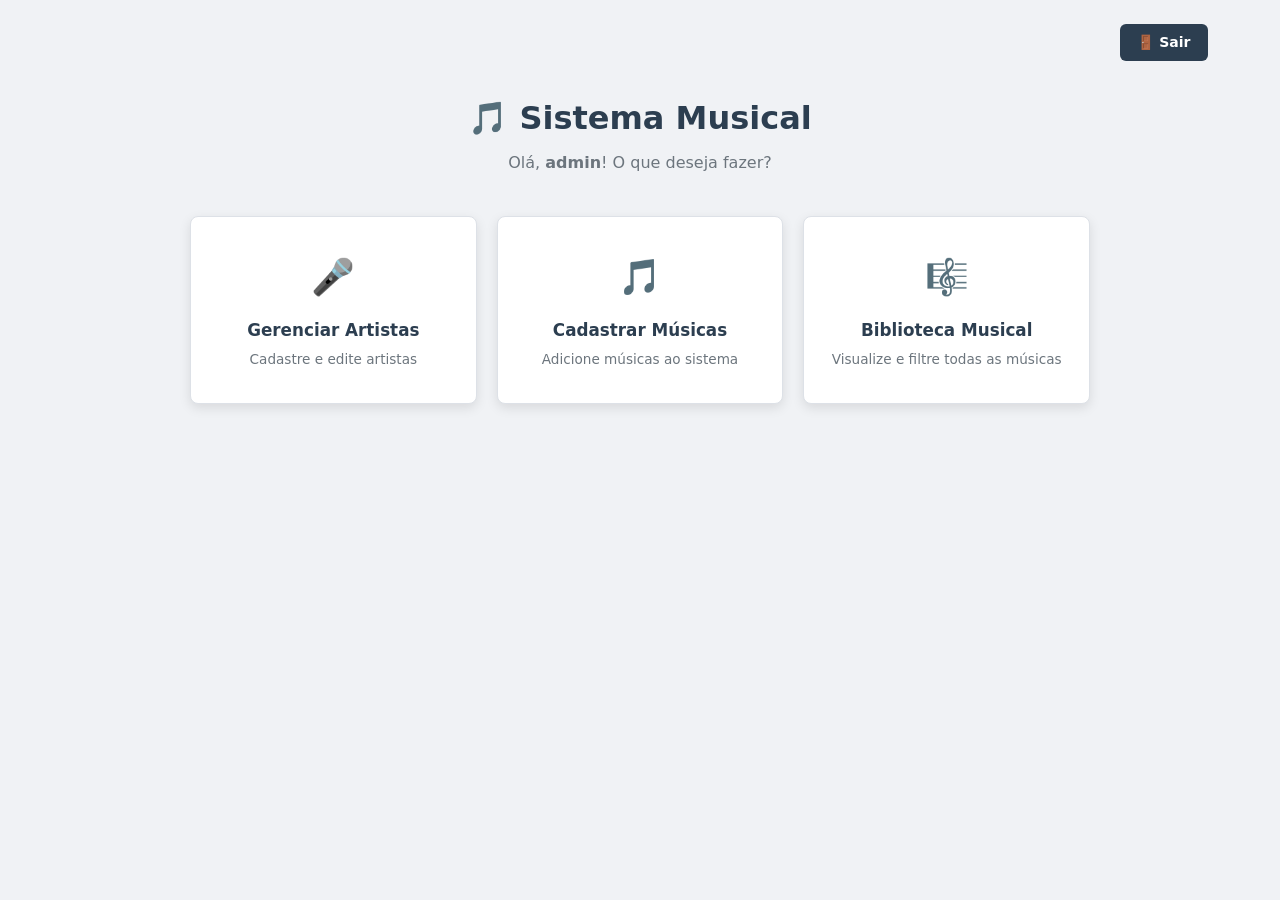
<file: sistema_musical/index.html>
<!doctype html>
<html lang="pt-br">
  <head>
    <!-- O head é igual ao do login: só muda o title. -->
    <meta charset="UTF-8" />
    <meta name="viewport" content="width=device-width, initial-scale=1.0" />
    <title>Menu Principal — Sistema Musical</title>
    <link
      rel="icon"
      href="data:image/svg+xml,<svg xmlns=%27http://www.w3.org/2000/svg%27 viewBox=%270 0 100 100%27><text y=%27.9em%27 font-size=%2790%27>🎵</text></svg>"
    />
    <link rel="stylesheet" href="style.css" />
  </head>
  <body>
    <!-- container: caixa com largura máxima, centralizada. Usada em todas as telas, menos no login. -->
    <div class="container">
      <!-- topbar: barra de cima. O CSS (flex-end) joga o botão Sair para a direita. -->
      <div class="topbar">
        <!-- Um link (a) com cara de botão: a classe btn-back deixa ele escuro. -->
        <!-- Na Sprint 2 este link vai para logout.php, que encerra a sessão. -->
        <a href="login.html" class="btn-back">🚪 Sair</a>
      </div>
      <!-- page-header: as boas-vindas, centralizadas. -->
      <div class="page-header">
        <h1>🎵 Sistema Musical</h1>
        <!-- "admin" está fixo (dado inventado). Na Sprint 2 o PHP mostra o nome de quem entrou. -->
        <p>Olá, <strong>admin</strong>! O que deseja fazer?</p>
      </div>
      <!-- menu-grid: a grade dos 3 cards. O CSS usa display: grid para colocá-los lado a lado. -->
      <div class="menu-grid">
        <!-- Cada menu-card tem um link (a) que ocupa o card inteiro: clicar em qualquer parte leva à tela. -->
        <div class="menu-card">
          <a href="cadastro_artista.html">
            <div class="menu-card-icon">🎤</div>
            <!-- ícone grande -->
            <div class="menu-card-title">Gerenciar Artistas</div>
            <!-- título -->
            <div class="menu-card-desc">Cadastre e edite artistas</div>
            <!-- descrição -->
          </a>
        </div>
        <div class="menu-card">
          <a href="cadastro_musica.html">
            <div class="menu-card-icon">🎵</div>
            <div class="menu-card-title">Cadastrar Músicas</div>
            <div class="menu-card-desc">Adicione músicas ao sistema</div>
          </a>
        </div>
        <div class="menu-card">
          <a href="listagem_musicas.html">
            <div class="menu-card-icon">🎼</div>
            <div class="menu-card-title">Biblioteca Musical</div>
            <div class="menu-card-desc">
              Visualize e filtre todas as músicas
            </div>
          </a>
        </div>
      </div>
    </div>
  </body>
</html>
</file>
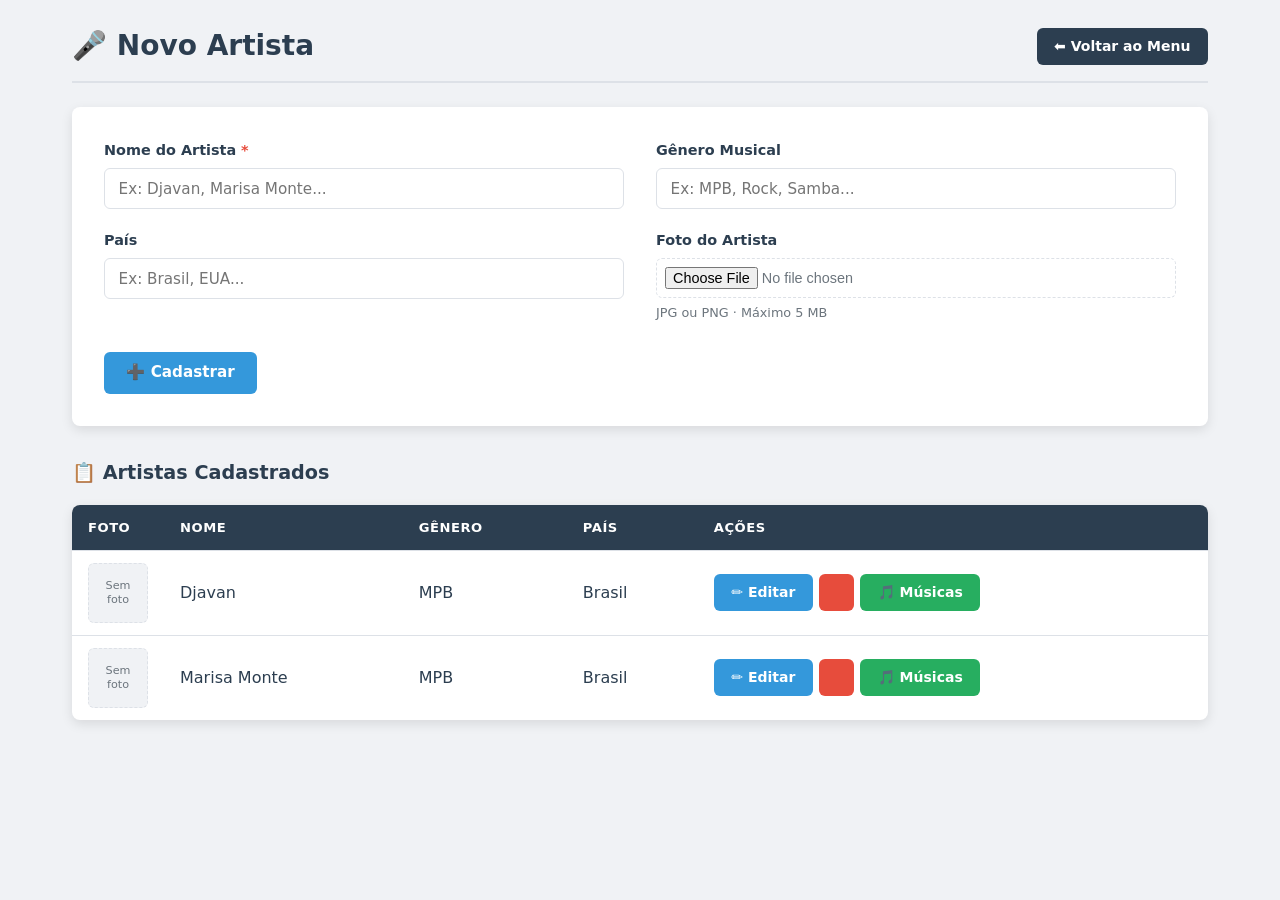
<file: sistema_musical/cadastro_artista.html>
<!DOCTYPE html>
<html lang="pt-br">
<head>
<meta charset="UTF-8">
<meta name="viewport" content="width=device-width, initial-scale=1.0">
<title>Novo Artista — Sistema Musical</title>
<link rel="icon" href="data:image/svg+xml,<svg xmlns=%27http://www.w3.org/2000/svg%27 viewBox=%270 0 100
100%27><text y=%27.9em%27 font-size=%2790%27>🎵</text></svg>">
<link rel="stylesheet" href="style.css">
</head>
<body>
<div class="container">

<!-- A mesma barra de título da Biblioteca (o CSS já existe desde a aula 2). -->
<div class="page-header-bar">
<h2>🎤 Novo Artista</h2>
<div class="header-actions">
<a href="index.html" class="btn-back">⬅ Voltar ao Menu</a>
</div>
</div>

<!--
FORMULÁRIO DE CADASTRO DO ARTISTA (o "criador")
method="post": envia os dados escondidos. É o certo para cadastrar.
enctype="multipart/form-data": OBRIGATÓRIO para enviar arquivo (a foto).
Não muda nada na tela, mas sem ele a foto não chega ao PHP na Sprint 2.
-->
<form method="post" action="#" enctype="multipart/form-data">

<!-- form-grid: o CSS transforma em 2 colunas (grid 1fr 1fr). Os campos se encaixam 2 por linha. -->
<div class="form-grid">

<div class="form-group">
<!-- O * vermelho avisa que o campo é obrigatório. A cor vem da variável --red. -->
<label for="nome">Nome do Artista <span style="color:var(--red)">*</span></label>
<!-- required: o navegador não deixa cadastrar sem nome. -->
<input type="text" id="nome" name="nome"
required placeholder="Ex: Djavan, Marisa Monte...">
</div>

<div class="form-group">
<!-- Campo opcional (sem required). -->
<label for="genero">Gênero Musical</label>
<input type="text" id="genero" name="genero"
placeholder="Ex: MPB, Rock, Samba...">
</div>

<div class="form-group">
<label for="pais">País</label>
<input type="text" id="pais" name="pais"
placeholder="Ex: Brasil, EUA...">
</div>

<div class="form-group">
<label for="imagem">Foto do Artista</label>
<!-- type="file": abre a janela para escolher um arquivo.
accept="image/*": mostra só imagens. -->
<input type="file" id="imagem" name="imagem" accept="image/*">
<!-- small: texto pequeno de ajuda embaixo do campo. -->
<small>JPG ou PNG · Máximo 5 MB</small>
</div>

</div><!-- fim .form-grid -->

<!-- form-actions: a área dos botões do formulário (flex). -->
<div class="form-actions">
<button type="submit" class="btn-primary">➕ Cadastrar</button>
</div>
</form>



<!-- ========== TABELA DE ARTISTAS (dados fixos nesta fase) ==========
Usa as MESMAS classes da tabela da Biblioteca: o visual já vem pronto. -->
<h3>📋 Artistas Cadastrados</h3> <!-- h3: subtítulo da tabela -->

<div class="table-container">
<table>
<thead>
<tr>
<th class="col-foto">Foto</th>
<th>Nome</th>
<th>Gênero</th>
<th>País</th>
<th class="col-acoes">Ações</th>
</tr>
</thead>
<tbody>
<!-- Cada tr = um artista. -->
<tr>
<td><div class="no-image">Sem<br>foto</div></td>
<td>Djavan</td>
<td>MPB</td>
<td>Brasil</td>
<td>
<div class="action-buttons">
<a href="#" class="btn-edit">✏️ Editar</a>
<a href="#" class="btn-delete">️</a>
<!-- btn-music (verde): leva ao cadastro das músicas DESTE artista. -->
<a href="cadastro_musica.html" class="btn-music">🎵 Músicas</a>
</div>
</td>
</tr>
<tr>
<td><div class="no-image">Sem<br>foto</div></td>
<td>Marisa Monte</td>
<td>MPB</td>
<td>Brasil</td>
<td>
<div class="action-buttons">
<a href="#" class="btn-edit">✏️ Editar</a>
<a href="#" class="btn-delete">️</a>
<a href="cadastro_musica.html" class="btn-music">🎵 Músicas</a>
</div>
</td>
</tr>
</tbody>
</table>
</div>

</div>
</body>
</html>
</file>
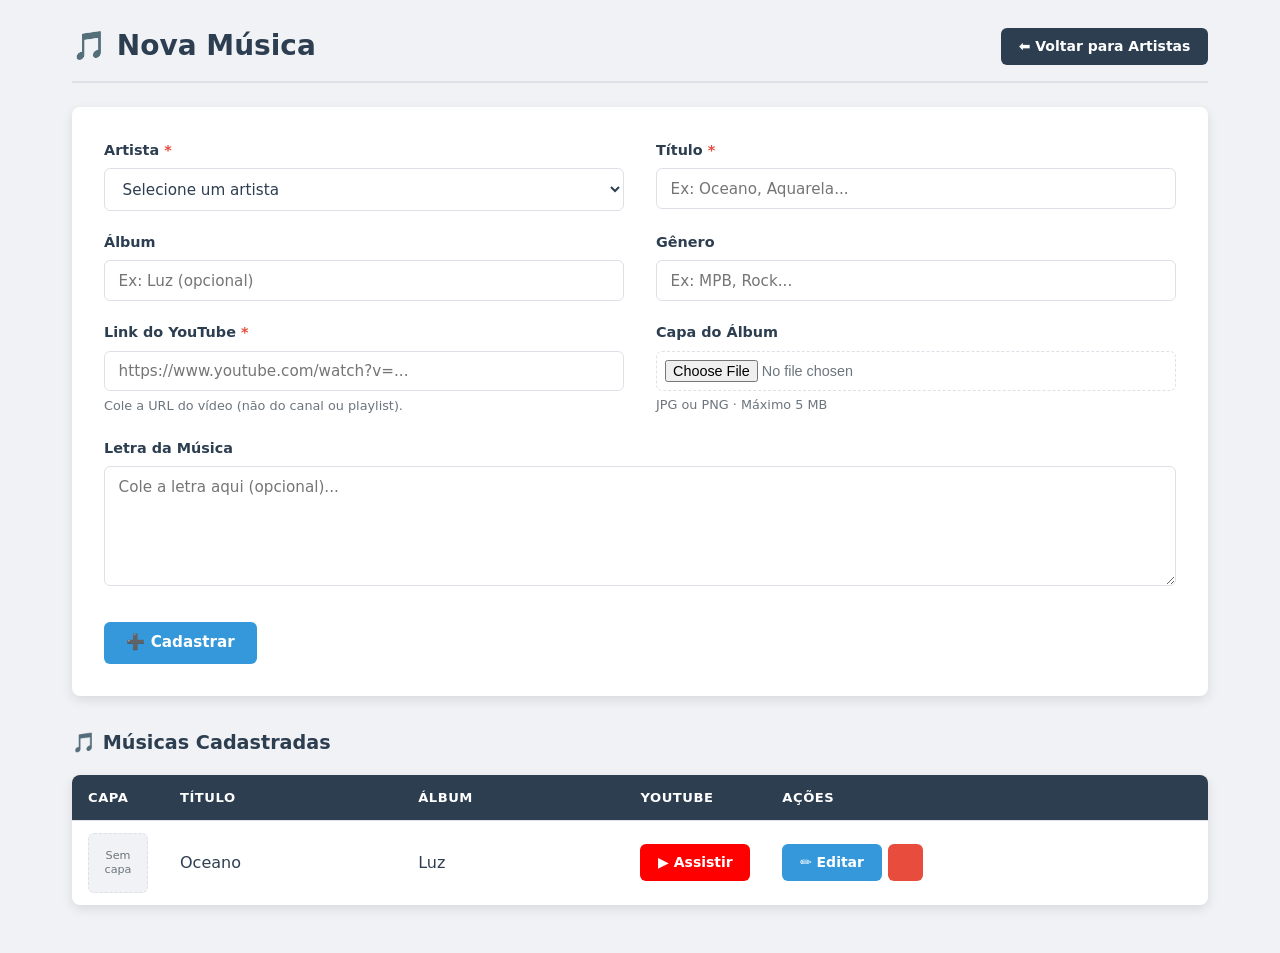
<file: sistema_musical/cadastro_musica.html>
<!DOCTYPE html>
 <html lang="pt-br">
 <head>
 <meta charset="UTF-8">
 <meta name="viewport" content="width=device-width, initial-scale=1.0">
 <title>Nova Música — Sistema Musical</title>
 <link rel="icon" href="data:image/svg+xml,<svg xmlns=%27http://www.w3.org/2000/svg%27 viewBox=%270 0 100
100%27><text y=%27.9em%27 font-size=%2790%27>🎵</text></svg>">
 <link rel="stylesheet" href="style.css">
 </head>
 <body>
 <div class="container">

 <!-- Aqui o botão volta para os ARTISTAS: chegamos nesta tela pelo botão verde "Músicas". -->
 <div class="page-header-bar">
 <h2>🎵 Nova Música</h2>
 <div class="header-actions">
 <a href="cadastro_artista.html" class="btn-back">⬅ Voltar para Artistas</a>
</div>
 </div>

 <!-- FORMULÁRIO DA MÚSICA (a "obra"). Igual ao do artista: post, enctype e form-grid. -->
 <form method="post" action="#" enctype="multipart/form-data">

 <div class="form-grid">

<!-- Linha 1: Artista + Título -->
 <div class="form-group">
 <label for="artista_id">Artista <span style="color:var(--red)">*</span></label>
 <!--
 select required: a música PRECISA de um artista.
 A 1a opção tem value="" (vazio): se a pessoa não escolher, o required bloqueia.
 value="1", "2": o código do artista. Na Sprint 2 é assim que o banco
 liga a música ao artista dela (chave estrangeira artista_id).
 -->
 <select name="artista_id" id="artista_id" required>
 <option value="">Selecione um artista</option>
 <option value="1">Djavan</option>
 <option value="2">Marisa Monte</option>
 </select>
 </div>

 <div class="form-group">
 <label for="titulo">Título <span style="color:var(--red)">*</span></label>
 <input type="text" id="titulo" name="titulo"
required placeholder="Ex: Oceano, Aquarela...">
 </div>

 <!-- Linha 2: Álbum + Gênero (opcionais) -->
 <div class="form-group">
 <label for="album">Álbum</label>
 <input type="text" id="album" name="album" placeholder="Ex: Luz (opcional)">
 </div>

 <div class="form-group">
 <label for="genero">Gênero</label>
 <input type="text" id="genero" name="genero" placeholder="Ex: MPB, Rock...">
 </div>

 <!-- Linha 3: YouTube + Capa -->
 <div class="form-group">
 <label for="youtube_link">Link do YouTube <span style="color:var(--red)">*</span></label>
 <!-- type="url": o navegador confere se é um endereço de internet (http...). -->
 <input type="url" id="youtube_link" name="youtube_link"
 required placeholder="https://www.youtube.com/watch?v=...">
 <small>Cole a URL do vídeo (não do canal ou playlist).</small>
 </div>

 <div class="form-group">

 <label for="imagem_capa">Capa do Álbum</label>
 <!-- O mesmo campo de foto do artista: só imagens. -->
 <input type="file" id="imagem_capa" name="imagem_capa" accept="image/*">
 <small>JPG ou PNG · Máximo 5 MB</small>
 </div>

 <!-- Linha 4: Letra. A classe "full" faz este campo ocupar as 2 colunas (grid-column: 1 / -1). -->
 <div class="form-group full">
 <label for="letra">Letra da Música</label>
 <!-- textarea: caixa de texto com várias linhas. Diferente do input, ela tem fechamento. -->
 <textarea id="letra" name="letra" placeholder="Cole a letra aqui (opcional)..."></textarea>
 </div>

 </div><!-- fim .form-grid -->

 <div class="form-actions">
 <button type="submit" class="btn-primary">➕ Cadastrar</button>
 </div>
</form>


 <!-- ========== TABELA DE MÚSICAS DO ARTISTA (dados fixos nesta fase) ========== -->
 <h3>🎵 Músicas Cadastradas</h3>
 <div class="table-container">
 <table>
 <thead>
 <tr>
 <th class="col-capa">Capa</th>
 <th>Título</th>
 <th>Álbum</th>
 <th class="col-youtube">YouTube</th>
 <th class="col-acoes">Ações</th>
 </tr>
 </thead>
 <tbody>
 <tr>
 <td><div class="no-image">Sem<br>capa</div></td>
 <td>Oceano</td>
 <td>Luz</td>
 <!-- Abre o vídeo numa aba nova. -->
 <td><a href="#" target="_blank" class="btn-youtube">▶ Assistir</a></td>
 <td>
 <div class="action-buttons">
 <a href="#" class="btn-edit">✏️ Editar</a>
 <a href="#" class="btn-delete">️</a>
 </div>
 </td>
 </tr>
 </tbody>
</table>
 </div>

 </div>
 </body>
 </html>
</file>
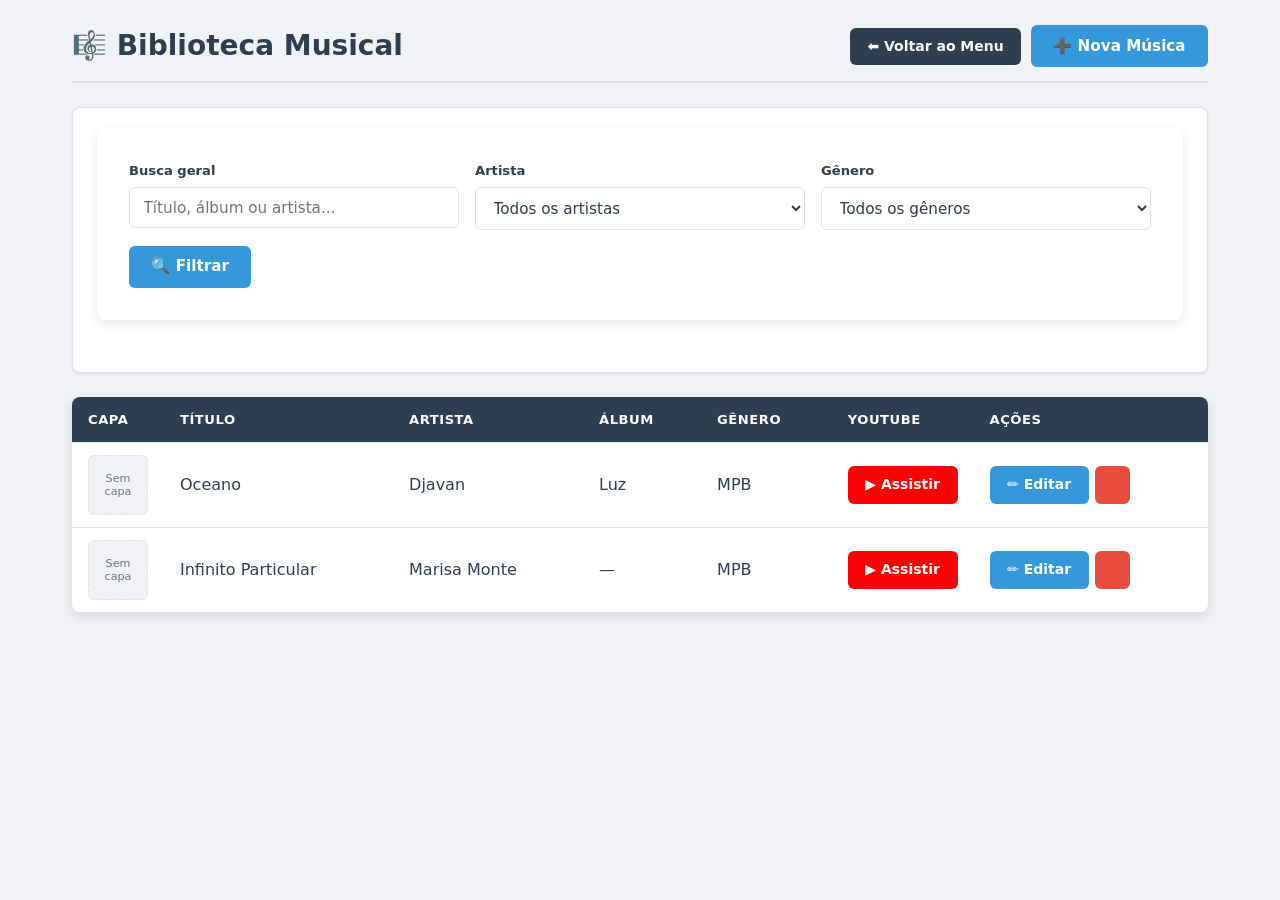
<file: sistema_musical/listagem_musica.html>
<!DOCTYPE html>
 <html lang="pt-br">
 <head>
 <meta charset="UTF-8">
 <meta name="viewport" content="width=device-width, initial-scale=1.0">
 <title>Biblioteca Musical — Sistema Musical</title>
 <link rel="icon" href="data:image/svg+xml,<svg xmlns=%27http://www.w3.org/2000/svg%27 viewBox=%270 0 100
100%27><text y=%27.9em%27 font-size=%2790%27>🎵</text></svg>">
 <link rel="stylesheet" href="style.css">
 </head>
 <body>
 <div class="container">

 <!-- ========== CABEÇALHO DA PÁGINA ==========
14 page-header-bar: o CSS (flex + space-between) deixa o título
15 à esquerda e os botões à direita. Esta barra se repete nos cadastros. -->
<div class="page-header-bar">
 <h2>🎼 Biblioteca Musical</h2> <!-- h2: o título desta tela -->
 <div class="header-actions">
 <!-- Links com cara de botão: btn-back (escuro) e btn-primary (azul). -->
 <a href="index.html" class="btn-back">⬅ Voltar ao Menu</a>
 <a href="cadastro_musica.html" class="btn-primary">➕ Nova Música</a>
 </div>
 </div>

 <!-- ========== FILTROS ==========
26 Nesta fase eles só aparecem (não filtram de verdade).
27 method="get": na Sprint 2 o que a pessoa escolher vai aparecer no endereço
28 (ex.: ?artista=1) e o PHP usa isso para filtrar no banco. -->
 <div class="filters">
 <form method="get" class="filter-form" action="#">

 <!-- filter-group: os 3 filtros. O CSS (flex) coloca lado a lado. -->
 <div class="filter-group">

 <!-- filter-item: um filtro = rótulo + campo. -->
 <div class="filter-item">
 <label for="busca">Busca geral</label>
 <input type="text" name="busca" id="busca" placeholder="Título, álbum ou artista...">
 </div>

 <div class="filter-item">
<label for="artista">Artista</label>
 <!-- select: lista para escolher uma opção.
44 value="" (vazio) = "todos". O número é o código do artista no banco. -->
<select name="artista" id="artista">
<option value="">Todos os artistas</option>
 <option value="1">Djavan</option>
 <option value="2">Marisa Monte</option>
 </select>
 </div>

 <div class="filter-item">
 <label for="genero">Gênero</label>
 <select name="genero" id="genero">
 <option value="">Todos os gêneros</option>
 <option value="MPB">MPB</option>
 </select>
 </div>
 </div>

 <!-- filter-actions: a área do botão de filtrar. -->
 <div class="filter-actions">
 <button type="submit" class="btn-primary">🔍 Filtrar</button>
 </div>
 </form>
 </div>

 <!-- ========== TABELA DE MÚSICAS ==========

69 table-container: a caixa branca com sombra em volta da tabela. -->
 <div class="table-container">
 <table>
<!-- thead: o cabeçalho da tabela. tr = linha. th = célula de título. -->
 <thead>
 <tr>
 <!-- As classes col-... deixam o CSS controlar a largura destas colunas. -->
 <th class="col-capa">Capa</th>
 <th>Título</th>
 <th>Artista</th>
 <th>Álbum</th>
 <th>Gênero</th>
 <th class="col-youtube">YouTube</th>
 <th class="col-acoes">Ações</th>
 </tr>
 </thead>

 <!-- tbody: o corpo. Cada tr é UMA música; cada td é uma informação dela.
 Os dados estão fixos aqui. Na Sprint 2 o PHP cria estas linhas a partir do banco. -->
 <tbody>
 <tr>
<!-- no-image: quadrado "Sem capa" no lugar da imagem (a capa real vem na Sprint 2). -->
 <td><div class="no-image">Sem<br>capa</div></td>
 <td>Oceano</td>
 <td>Djavan</td>
 <td>Luz</td>
 <td>MPB</td>
 <!-- target="_blank": abre o vídeo numa aba nova, sem sair do sistema. -->
 <td><a href="#" target="_blank" class="btn-youtube">▶ Assistir</a></td>
 <td>
 <!-- action-buttons: junta Editar e Excluir lado a lado (flex). -->
 <div class="action-buttons">
 <a href="#" class="btn-edit">✏️ Editar</a>
 <a href="#" class="btn-delete">️</a>
 </div>
 </td>
 </tr>
 <tr>
 <td><div class="no-image">Sem<br>capa</div></td>
 <td>Infinito Particular</td>
<td>Marisa Monte</td>
<td>—</td> <!-- sem álbum: mostramos um traço -->
 <td>MPB</td>
 <td><a href="#" target="_blank" class="btn-youtube">▶ Assistir</a></td>
 <td>
 <div class="action-buttons">
 <a href="#" class="btn-edit">✏️ Editar</a>
 <a href="#" class="btn-delete">️</a>
 </div>
 </td>
 </tr>
 </tbody>
 </table>
 </div>

</div>
 </body>
 </html>
</file>
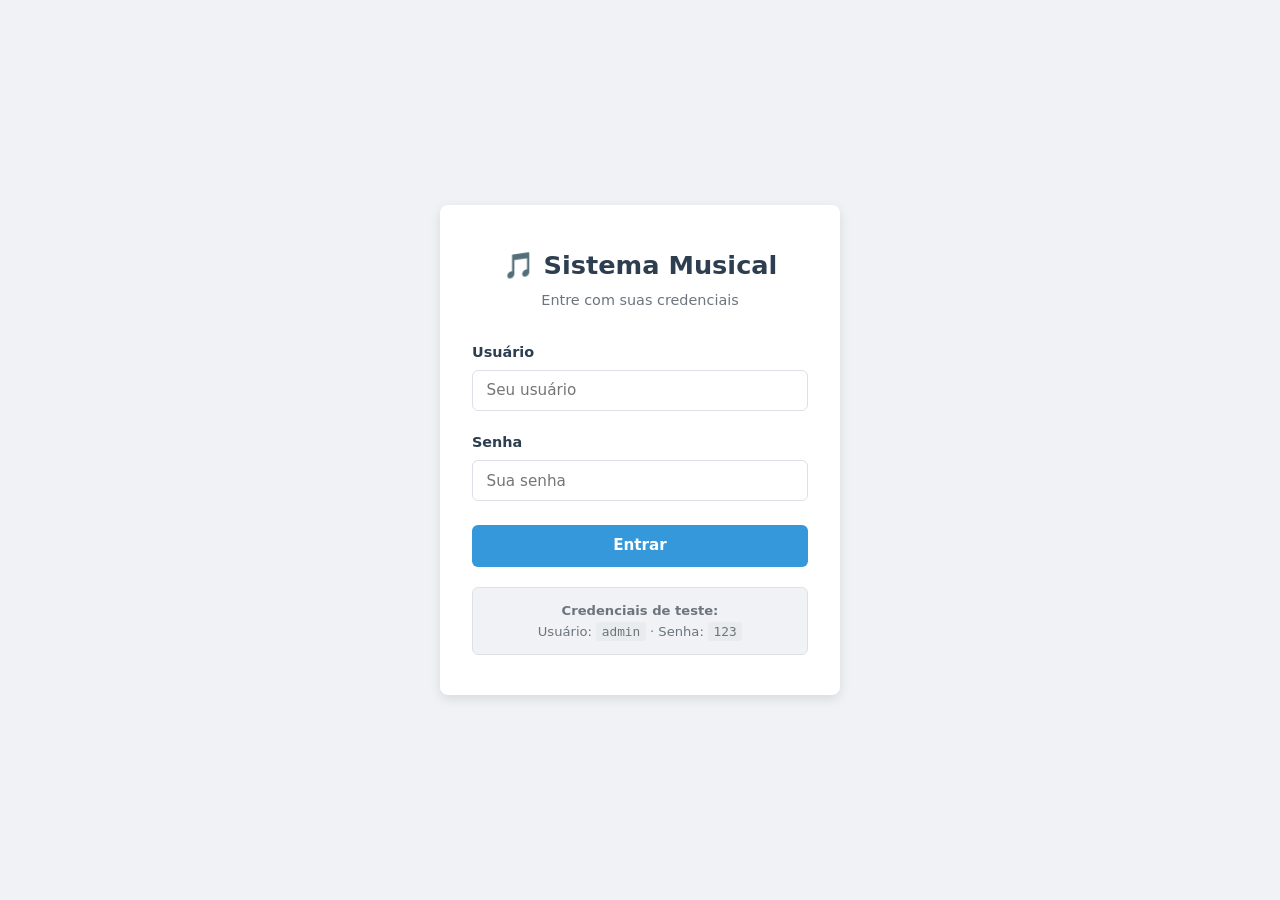
<file: sistema_musical/login.html>
<!doctype html>
<!-- DOCTYPE: avisa ao navegador que esta página é HTML5. Sempre a 1a linha. -->
<html lang="pt-br">
  <!-- lang="pt-br": o conteúdo está em português (ajuda o Google e o leitor de tela). -->
  <head>
    <!-- HEAD: configurações da página. Nada daqui aparece dentro da página. -->
    <meta charset="UTF-8" />
    <!-- UTF-8: libera os acentos (ç, ã, é). -->
    <meta name="viewport" content="width=device-width, initial-scale=1.0" />
    <!-- viewport: faz a página caber na tela do celular. -->
    <title>Login — Sistema Musical</title>
    <!-- title: o nome que aparece na aba do navegador. -->
    <link
      rel="icon"
      href="data:image/svg+xml,<svg xmlns=%27http://www.w3.org/2000/svg%27 viewBox=%270 0 100 100%27><text y=%27.9em%27 font-size=%2790%27>🎵</text></svg>"
    />
    <!-- rel="icon": o ícone da aba. Aqui é o emoji 🎵 desenhado direto no código. -->
    <link rel="stylesheet" href="style.css" />
    <!-- rel="stylesheet": liga o arquivo de estilo. Todas as telas usam o MESMO styles.css. -->
  </head>
  <!-- A classe login-page é usada no CSS para centralizar o cartão no meio da tela. -->
  <body class="login-page">
    <!-- login-card: a caixa branca que guarda o login inteiro. -->
    <div class="login-card">
      <!-- login-header: título e subtítulo, centralizados pelo CSS. -->
      <div class="login-header">
        <h1>🎵 Sistema Musical</h1>
        <p>Entre com suas credenciais</p>
      </div>
      <!--
FORM: o formulário de login.
method="post": envia os dados escondidos (não aparecem no endereço).
action="#": por enquanto não envia para lugar nenhum.
Na Sprint 2 (back-end), o action vai mandar os dados para o PHP.
-->
      <form method="post" action="#">
        <!-- form-group: junta um rótulo (label) e seu campo (input). -->
        <div class="form-group">
          <!-- for="usuario" é igual ao id do input: clicar no texto foca o campo. -->
          <label for="usuario">Usuário</label>
          <input
            type="text"
            id="usuario"
            name="usuario"
            required
            autocomplete="username"
            placeholder="Seu usuário"
          />
          <!--
type="text": campo de texto comum.
name: o nome do dado que o PHP vai receber na Sprint 2.
required: o navegador não deixa enviar vazio.
autocomplete: o navegador pode sugerir o usuário salvo.
placeholder: a dica cinza dentro do campo.
-->
        </div>
        <div class="form-group">
          <label for="senha">Senha</label>
          <!-- type="password": esconde o que a pessoa digita (●●●). -->
          <input
            type="password"
            id="senha"
            name="senha"
            required
            autocomplete="current-password"
            placeholder="Sua senha"
          />
        </div>
        <!-- type="submit": envia o formulário. A classe btn-primary deixa o botão azul. -->
        <button type="submit" class="btn-primary">Entrar</button>
      </form>
      <!-- login-hint: a dica com as credenciais de teste. <code> mostra em fonte de código. -->
      <div class="login-hint">
        <strong>Credenciais de teste:</strong><br />
        Usuário: <code>admin</code>  ·  Senha: <code>123</code>
        <!--   = espaço que não quebra a linha. -->
      </div>
    </div>
  </body>
</html>
</file>
<file: sistema_musical/style.css>
/* =============================================
   SISTEMA MUSICAL: Folha de Estilos Principal
   ============================================= */
:root {
  --primary: #2c3e50;
  --blue: #3498db;
  --blue-dark: #2980b9;
  --green: #27ae60;
  --red: #e74c3c;
  --red-dark: #c0392b;
  --bg: #f0f2f5;
  --surface: #ffffff;
  --border: #dde1e7;
  --text: #2c3e50;
  --text-muted: #6c757d;
  --shadow-sm: 0 1px 3px rgba(0, 0, 0, 0.08);
  --shadow-md: 0 4px 12px rgba(0, 0, 0, 0.1);
  --radius: 8px;
  --font: "Segoe UI", system-ui, -apple-system, sans-serif;
}
*,
*::before,
*::after {
  margin: 0;
  padding: 0;
  box-sizing: border-box;
}
body {
  font-family: var(--font);
  background-color: var(--bg);
  color: var(--text);
  line-height: 1.6;
  min-height: 100vh;
}
/* FORMULÁRIOS */
form {
  background: var(--surface);
  padding: 2rem;
  border-radius: var(--radius);
  box-shadow: var(--shadow-md);
  margin-bottom: 2rem;
}
.form-group {
  margin-bottom: 1.25rem;
}
label {
  display: block;
  margin-bottom: 0.4rem;
  font-size: 0.9rem;
  font-weight: 600;
  color: var(--primary);
}
input[type="text"],
input[type="password"],
textarea,
select {
  width: 100%;
  padding: 0.65rem 0.85rem;
  border: 1.5px solid var(--border);
  border-radius: 6px;
  font-size: 0.95rem;
  font-family: var(--font);
  color: var(--text);
  background: var(--surface);
  transition:
    border-color 0.2s,
    box-shadow 0.2s;
}
input:focus,
textarea:focus,
select:focus {
  outline: none;
  border-color: var(--blue);
  box-shadow: 0 0 0 3px rgba(52, 152, 219, 0.15);
}
/* BOTÕES */
.btn-primary,
.btn-edit,
.btn-delete,
.btn-music,
.btn-back,
.btn-youtube {
  display: inline-flex;
  align-items: center;
  justify-content: center;
  gap: 0.35rem;
  padding: 0.55rem 1.1rem;
  border: none;
  border-radius: 6px;
  font-size: 0.875rem;
  font-weight: 600;
  font-family: var(--font);
  cursor: pointer;
  text-decoration: none;
  white-space: nowrap;
  transition:
    background-color 0.2s,
    transform 0.15s,
    box-shadow 0.2s;
  line-height: 1.4;
}
.btn-primary {
  padding: 0.65rem 1.4rem;
  font-size: 0.95rem;
  background: var(--blue);
  color: #fff;
}
.btn-primary:hover {
  background: var(--blue-dark);
  transform: translateY(-1px);
  box-shadow: var(--shadow-sm);
}
.btn-back {
  background: var(--primary);
  color: #fff;
}
.btn-back:hover {
  background: #1a252f;
}
/* TELA DE LOGIN */
.login-page {
  display: flex;
  justify-content: center;
  align-items: center;
  min-height: 100vh;
  background: var(--bg);
  padding: 1rem;
}
.login-card {
  background: var(--surface);
  padding: 2.5rem 2rem;
  border-radius: var(--radius);
  box-shadow: var(--shadow-md);
  width: 100%;
  max-width: 400px;
}
.login-card form {
  background: none;
  box-shadow: none;
  padding: 0;
  margin: 0;
}
.login-header {
  text-align: center;
  margin-bottom: 1.75rem;
}
.login-header h1 {
  font-size: 1.6rem;
  color: var(--primary);
  margin-bottom: 0.25rem;
}
.login-header p {
  color: var(--text-muted);
  font-size: 0.9rem;
}
.login-card .btn-primary {
  width: 100%;
  margin-top: 0.25rem;
}
.login-hint {
  margin-top: 1.25rem;
  padding: 0.75rem 1rem;
  background: var(--bg);
  border-radius: 6px;
  text-align: center;
  font-size: 0.82rem;
  color: var(--text-muted);
  border: 1px solid var(--border);
}
.login-hint code {
  background: #e9ecef;
  padding: 0.1rem 0.35rem;
  border-radius: 3px;
  font-size: 0.8rem;
}
/* LAYOUT BASE */
.container {
  max-width: 1200px;
  margin: 0 auto;
  padding: 24px 32px;
}
/* MENU PRINCIPAL */
.topbar {
  display: flex;
  justify-content: flex-end;
  margin-bottom: 2rem;
}
.page-header {
  text-align: center;
  margin-bottom: 2.5rem;
}
.page-header h1 {
  font-size: 2rem;
  color: var(--primary);
  margin-bottom: 0.35rem;
}
.page-header p {
  color: var(--text-muted);
  font-size: 1rem;
}
.menu-grid {
  display: grid;
  grid-template-columns: repeat(auto-fit, minmax(240px, 1fr));
  gap: 1.25rem;
  max-width: 900px;
  margin: 0 auto;
}
.menu-card {
  background: var(--surface);
  border-radius: var(--radius);
  box-shadow: var(--shadow-md);
  transition:
    transform 0.2s,
    box-shadow 0.2s;
  border: 1px solid var(--border);
}
.menu-card:hover {
  transform: translateY(-4px);
  box-shadow: 0 8px 20px rgba(0, 0, 0, 0.13);
}
.menu-card a {
  display: block;
  padding: 2rem 1.5rem;
  text-align: center;
  text-decoration: none;
  color: var(--text);
}
.menu-card-icon {
  font-size: 2.2rem;
  margin-bottom: 0.75rem;
}
.menu-card-title {
  font-size: 1.05rem;
  font-weight: 600;
  color: var(--primary);
  margin-bottom: 0.35rem;
}
.menu-card-desc {
  font-size: 0.85rem;
  color: var(--text-muted);
}
/* Cores dos botões de ação da tabela */
.btn-edit {
  background: var(--blue);
  color: #fff;
}
.btn-edit:hover {
  background: var(--blue-dark);
}
.btn-delete {
  background: var(--red);
  color: #fff;
}
.btn-delete:hover {
  background: var(--red-dark);
}
/* O vermelho do YouTube, para reconhecer na hora. */
.btn-youtube {
  background: #ff0000;
  color: #fff;
}
.btn-youtube:hover {
  background: #cc0000;
}
/* 8. TIPOGRAFIA [h2 na AULA 2] */
h2 {
  font-size: 1.75rem;
  font-weight: 600;
  color: var(--primary);
  margin-bottom: 1.5rem;
  padding-bottom: 0.75rem;
  border-bottom: 2px solid var(--border);
}
/* 9. CABEÇALHO DE PÁGINA COM AÇÕES [AULA 2] */
.page-header-bar {
  display: flex;
  align-items: center;
  justify-content: space-between;
  gap: 1rem;
  margin-bottom: 1.5rem;
  padding-bottom: 0.75rem;
  border-bottom: 2px solid var(--border);
  flex-wrap: wrap;
}
.page-header-bar h2 {
  margin: 0;
  padding: 0;
  border: none;
  font-size: 1.75rem;
  font-weight: 600;
  color: var(--primary);
}
.page-header-bar .header-actions {
  display: flex;
  gap: 0.6rem;
  flex-wrap: wrap;
  align-items: center;
}
/* 11. TABELAS [AULA 2] */
.table-container {
  background: var(--surface);
  border-radius: var(--radius);
  box-shadow: var(--shadow-md);
  overflow: hidden;
  margin-bottom: 1.5rem;
}
table {
  width: 100%;
  border-collapse: collapse;
}
th,
td {
  padding: 12px 16px;
  text-align: left;
  vertical-align: middle;
  border-bottom: 1px solid var(--border);
}
th {
  background: var(--primary);
  color: #fff;
  font-size: 0.82rem;
  font-weight: 600;
  letter-spacing: 0.04em;
  text-transform: uppercase;
  white-space: nowrap;
}
tbody tr:last-child td {
  border-bottom: none;
}
tbody tr:hover {
  background: #f8fafc;
}
.col-foto,
.col-capa {
  width: 90px;
  white-space: nowrap;
}
.col-youtube {
  width: 110px;
  white-space: nowrap;
}
.col-acoes {
  white-space: nowrap;
}
.action-buttons {
  display: flex;
  gap: 6px;
  align-items: center;
  flex-wrap: nowrap;
}
.table-thumbnail {
  width: 60px;
  height: 60px;
  object-fit: cover;
  border-radius: 6px;
  display: block;
}
.no-image {
  width: 60px;
  height: 60px;
  background: var(--bg);
  border: 1.5px dashed var(--border);
  border-radius: 6px;
  display: flex;
  align-items: center;
  justify-content: center;
  font-size: 0.7rem;
  color: var(--text-muted);
  text-align: center;
  line-height: 1.2;
}
td.empty-cell {
  text-align: center;
  color: var(--text-muted);
  padding: 2rem;
  font-size: 0.95rem;
}
/* 14. FILTROS [AULA 2] */
.filters {
  background: var(--surface);
  padding: 1.25rem 1.5rem;
  border-radius: var(--radius);
  box-shadow: var(--shadow-sm);
  margin-bottom: 1.5rem;
  border: 1px solid var(--border);
}
.filter-group {
  display: flex;
  gap: 1rem;
  flex-wrap: wrap;
  margin-bottom: 1rem;
}
.filter-item {
  flex: 1;
  min-width: 180px;
}
.filter-item label {
  font-size: 0.82rem;
}
.filter-actions {
  display: flex;
  gap: 0.75rem;
  align-items: center;
}
/* [AULA 3] Verde = ir para as músicas do artista. */
.btn-music { background: var(--green); color: #fff; }
.btn-music:hover { background: #219a52; }

/* [AULA 3] O subtítulo das tabelas dos cadastros. */
h3 {
font-size: 1.2rem;
font-weight: 600;
color: var(--primary);
margin: 2rem 0 1rem; /* 2rem em cima, 0 nos lados, 1rem embaixo */
}

/* [AULA 3] Seletor de atributo: só o input de arquivo.
A borda tracejada lembra "solte o arquivo aqui". */
input[type="file"] {
width: 100%;
padding: .5rem;
border: 1.5px dashed var(--border);
border-radius: 6px;
font-size: .9rem;
color: var(--text-muted);
cursor: pointer;
}

/* [AULA 3] O texto de ajuda fica embaixo do campo, pequeno e cinza. */
small {
display: block;
margin-top: .3rem;
font-size: .8rem;
color: var(--text-muted);
}

/* [AULA 3] 2 colunas iguais (1fr = uma fração do espaço).
gap: 0 entre linhas (o form-group já tem margem) e 2rem entre colunas. */
.form-grid {
display: grid;
grid-template-columns: 1fr 1fr;
gap: 0 2rem;
}

/* [AULA 3] Os botões abaixo do formulário, lado a lado. */
.form-actions {
display: flex;
gap: .75rem;
align-items: center;
flex-wrap: wrap;
margin-top: .5rem;
grid-column: 1 / -1;
}

/* [AULA 3, usada na Sprint 2] Mostra a foto já salva ao editar. */
.current-image {
display: flex;
align-items: center;
gap: .75rem;
margin-top: .75rem;
padding: .75rem;
background: var(--bg);
border-radius: 6px;
}

.current-image img {
width: 64px;
height: 64px;
}
/* -----------------------------------------------
 4. MENSAGENS [AULA 4, usadas de verdade na Sprint 2]
 Ex.: "Artista cadastrado!" (success) ou "Senha incorreta" (error).
 ----------------------------------------------- */
 .message {
display: flex;
 align-items: center;
 gap: .6rem;
 padding: .85rem 1.1rem;
 border-radius: 6px;
 margin-bottom: 1.25rem;
 font-size: .95rem;
 font-weight: 500;
 }

 .message.success { background: #d4edda; color: #155724; border: 1px solid #c3e6cb; }
 .message.error { background: #f8d7da; color: #721c24; border: 1px solid #f5c6cb; }

 /* [AULA 4] A caixa da letra: começa com 120px de altura.
 resize: vertical deixa esticar só para baixo. */
 textarea {
 min-height: 120px;
 resize: vertical;
 }


 /* -----------------------------------------------
 10. FORMULÁRIO EM GRADE [AULAS 3 e 4]
 ----------------------------------------------- */
 /* [AULA 4] Outros tipos de input ficam iguais ao text. */
 input[type="number"],
 input[type="url"],
 input[type="date"] {
 width: 100%;
 padding: .65rem .85rem;
 border: 1.5px solid var(--border);
 border-radius: 6px;
 font-size: .95rem;
 font-family: var(--font);
 color: var(--text);
 background: var(--surface);
 transition: border-color .2s, box-shadow .2s;
 }

 /* [AULA 4] O campo com a classe "full" vai da 1a à última linha
 da grade: ocupa as 2 colunas (usado na letra da música). */
 .form-grid .form-group.full {
 grid-column: 1 / -1;
 }


 /* -----------------------------------------------
 15. UTILITÁRIOS [AULA 4]
 Classes pequenas para usar direto no HTML, sem criar regra nova.
 mt = margin-top, mb = margin-bottom.
 ----------------------------------------------- */
 .text-center { text-align: center; }
 .text-muted { color: var(--text-muted); font-size: .9rem; }

 .mt-1 { margin-top: .5rem; }
 .mt-2 { margin-top: 1rem; }
 .mt-3 { margin-top: 1.5rem; }
 .mb-1 { margin-bottom: .5rem; }
.mb-2 { margin-bottom: 1rem; }
 .mb-3 { margin-bottom: 1.5rem; }


 /* -----------------------------------------------
 16. RESPONSIVIDADE [AULA 4]

 Tudo aqui dentro só vale em telas de até 768px (celular e
 tablet em pé). Fica no FIM do arquivo para vencer as regras de cima.
 Teste: F12, depois o ícone de celular (modo responsivo).
 ----------------------------------------------- */
 @media (max-width: 768px) {
 .container { padding: 16px; } /* menos espaço nas bordas */
 h2 { font-size: 1.4rem; }
 form { padding: 1.25rem; }
 .form-grid { grid-template-columns: 1fr; } /* formulário em 1 coluna */
 .filter-group { flex-direction: column; gap: .75rem; } /* filtros empilhados */
.filter-item { min-width: 100%; }
 .table-container { overflow-x: auto; } /* tabela rola para o lado */
 table { min-width: 560px; }
 th, td { padding: 10px 12px; font-size: .85rem; }
 .table-thumbnail,
 .no-image { width: 48px; height: 48px; }
.col-foto, .col-capa { width: 68px; }
 .action-buttons { flex-wrap: wrap; gap: 4px; }
 .btn-edit, .btn-delete, .btn-music, .btn-youtube {
 padding: .4rem .7rem;
 font-size: .78rem;
 }
 .menu-grid { grid-template-columns: 1fr; } /* menu: 1 card por linha */
 }
</file>
